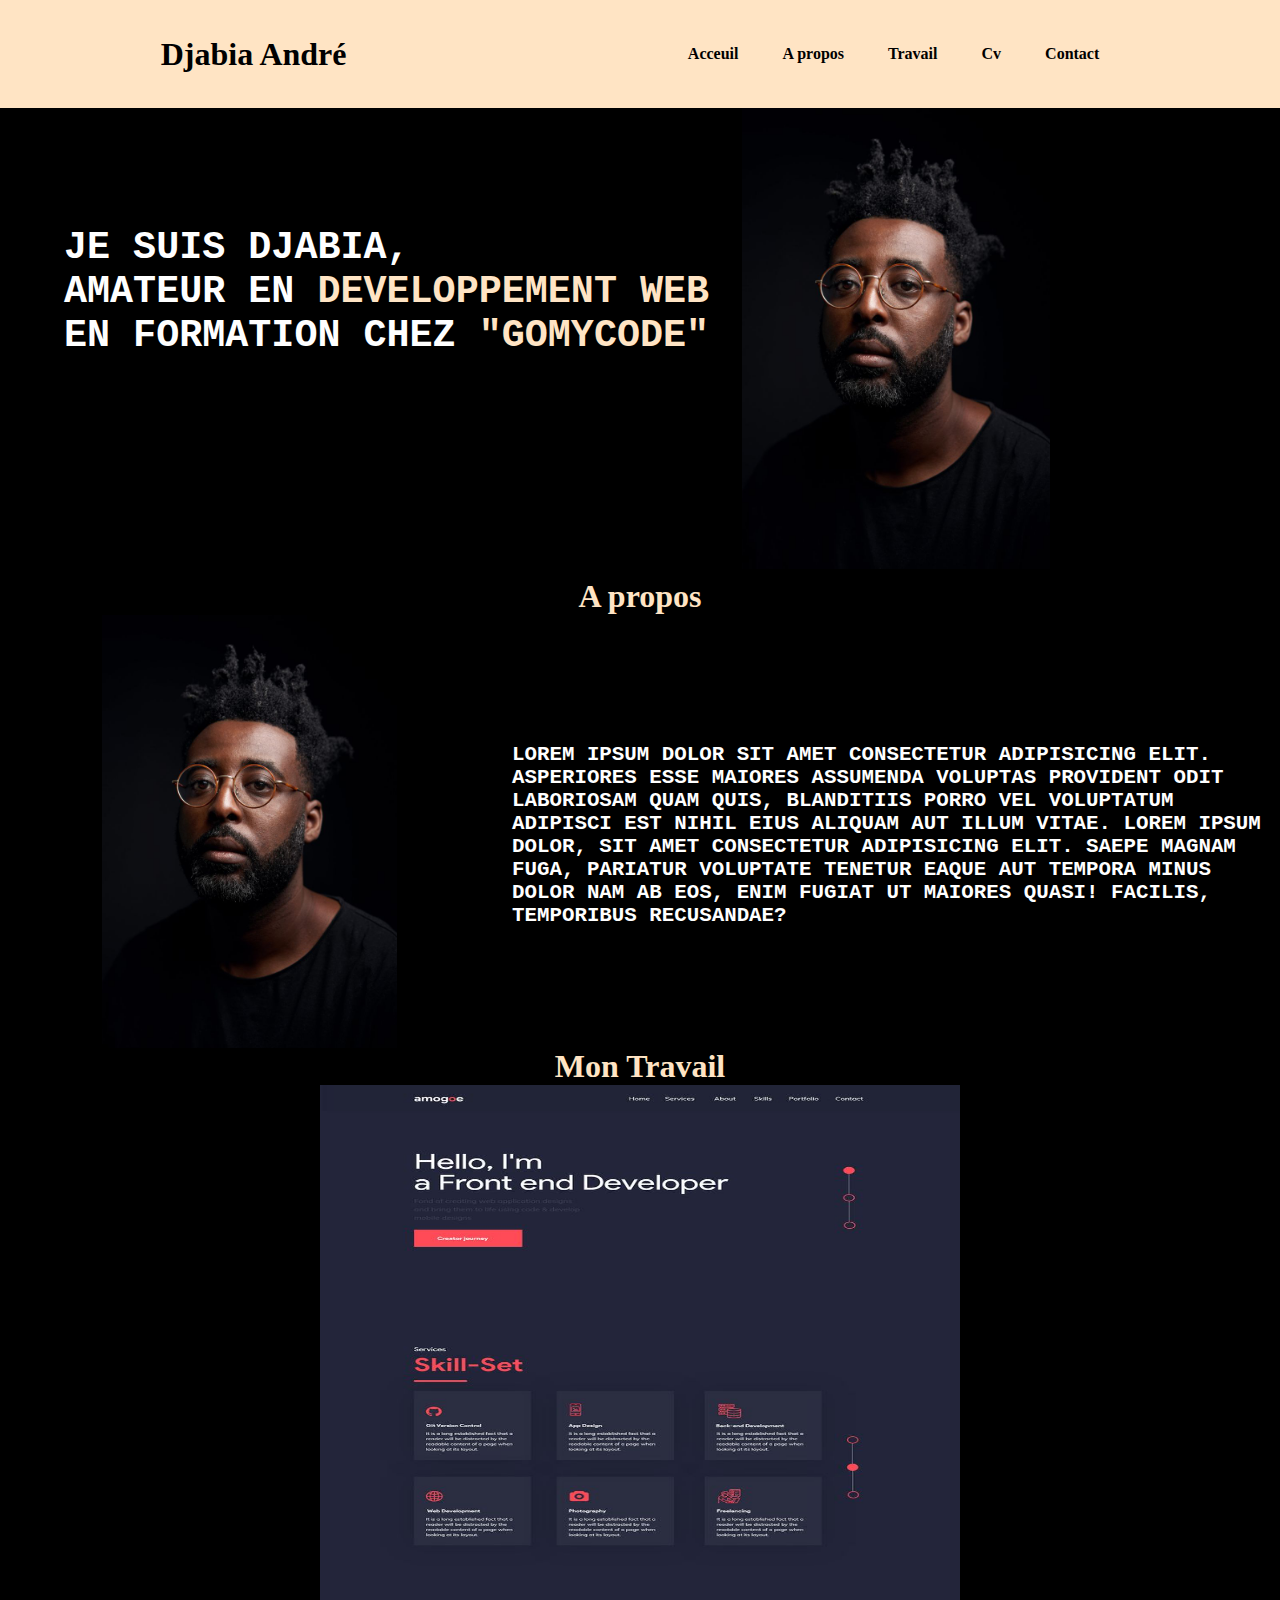
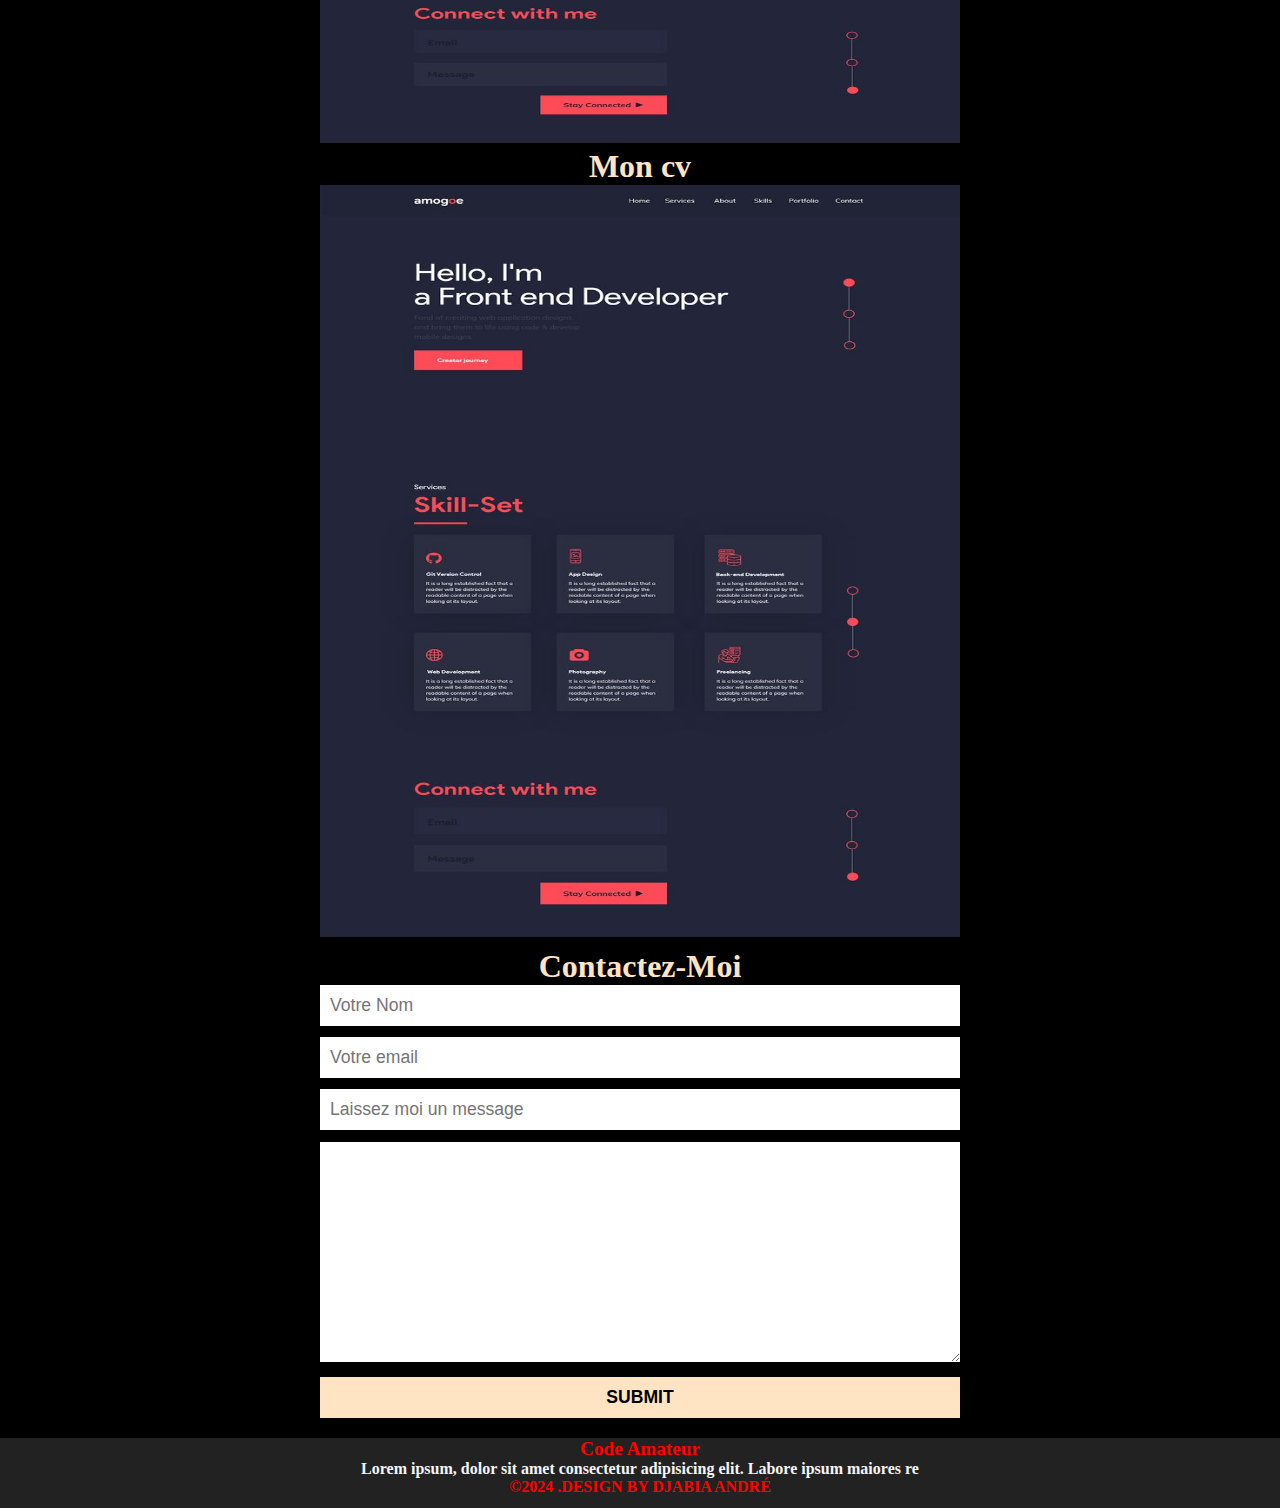
<file: indice.html>
<!DOCTYPE html>
<html lang="en">
<head>
    <meta charset="UTF-8">
    <meta name="viewport" content="width=device-width, initial-scale=1.0">
    <link rel="stylesheet" href="indice.css">
    <title>Portfolio Djabia André</title>
</head>
<body>
                <!-- ma barre de navigation -->
            <section>
                <div class="nav">
                    <h2 class="logo">Djabia André</h2>
                        <ul>
                            <li><a href="#">Acceuil</a></li>
                            <li><a href="#">A propos</a></li>
                            <li><a href="#">Travail</a></li>
                            <li><a href="#">Cv</a></li>
                            <li><a href="#">Contact</a></li>
                        </ul>
                
            </section>
                <!-- mes articles -->               
        <section class="img">
            <img src="./images/Sean Tucker Photography.jpeg" alt="Image2">
            <h3>Je suis Djabia, <br>amateur en <span>developpement web</span><br>En formation chez <span>"GomyCode"</span></h3>
        </section>

        <section class="propos">
            <h2>A propos</h2>
            <img src="/images/Sean Tucker Photography.jpeg" alt="">
           <p class="txt">Lorem ipsum dolor sit amet consectetur adipisicing elit. Asperiores esse maiores assumenda voluptas provident odit laboriosam quam quis, blanditiis porro vel voluptatum adipisci est nihil eius aliquam aut illum vitae.
            Lorem ipsum dolor, sit amet consectetur adipisicing elit. Saepe magnam fuga, pariatur voluptate tenetur eaque aut tempora minus dolor nam ab eos, enim fugiat ut maiores quasi! Facilis, temporibus recusandae?</p>
        </section>

        <section class="travail">
            <h2>Mon Travail</h2>
            <img src="/images/Developer Portfolio Design.jpeg" alt="" srcset="">
            <!-- <div class="pict">
                <img src="/images/télécharger (2).jpeg" alt="" srcset="">
            </div> -->
        </section>
        <section class="cv">
            <h2>Mon cv</h2>
            <img src="/images/Developer Portfolio Design.jpeg" alt="" srcset="">
            <audio src="/"></audio>
        </section>
        
          <!-- mon formulaire  -->
        <section class="contact">
            <div class="contact-form">
                <h2>Contactez-<span>Moi</span></h2>
                <form action="">
                    <input type="text" placeholder="Votre Nom" required>
                    <input type="email"placeholder="Votre email" required>
                    <input type="" placeholder="Laissez moi un message">
                    <textarea name="" id="" cols="30" rows="10" placeholder="Votre message" required>

                    </textarea>
                    <input type="submit" name="" value="submit" class="btn">
                </form>
            </div>
        </section>

            <!-- pied de la page -->
        <footer>
                <div class="foot">
                    <h3>Code Amateur</h3>
                    <p>Lorem ipsum, dolor sit amet consectetur adipisicing elit. Labore ipsum maiores re</p>
                </div>
                <div class="foot-bott">
                    <p> &copy;2024 .Design by Djabia André  </p>
                </div>
        </footer>

</body>
</html>
</file>
<file: indice.css>
*{
    padding: 0;
    margin: 0;
    box-sizing: border-box; 
    background-color:;
  
}

/* Ma barre de navigation */
.logo{
  font-size: 2rem;
  color: black;
  font-weight: bolder;
}
 .nav{
    height: 12vh;
    width: 100%;
    display: flex;
    align-items: center;
    justify-content: space-around;
     background-color: bisque;
}
.nav ul li{
  list-style-type: none;
  display: inline;
}
.nav ul li a{
  text-decoration: none;
  padding: 0 20px;
  color: black;
  font-weight: bold;
}
.nav ul li a:hover{
  color: whitesmoke;
}
/* la photo  disposé plus  le texte */
.img{
  background-color:black;
  max-width: 100%;
  width: 1200vw;
  position: relative;
  margin: auto;
  height: 470px;
}
.img img{
  position: absolute;
  left: 58%;
  width: 24%;
}
.img h3{
  font-size:2.4rem;
  text-transform:uppercase;
  position: absolute;
  left: 5%;
  top: 25%;
  color:white;
  font-family:'Courier New', Courier, monospace;
}

/* mes span et mes paragraphes  mes h2*/
span{
  color: bisque;
  font-weight: bold;
}
p{
    color: whitesmoke;
    font-weight: 900;
    
}
h2{
  font-size: 2rem;
  color: bisque;
  font-weight: bolder;
  text-align: center;
  
}

/* Ma section a propos */

.propos {
  background-color: black;
  max-width: 100%;
  width: 1200vw;
  position: relative;
  margin: auto;
  height: 470px;
}
.propos img{
  position: absolute;
  left: 8%;
  width: 23%;
}
.propos .txt{
  font-size: 1.3rem;
  text-transform:uppercase;
  position: absolute;
  top: 35%;
  margin-left:40% ;
  color:white;
  font-family:'Courier New', Courier, monospace;
}

/* Ma section mon travail */
.travail{
  background-color: black;
  max-width: 100%;
  width: 1200vw;
  position: relative;
  margin: auto;
  height: 700px;
  text-align: center;
}
.travail img{
  width: 50%;
  height: 94%;
}
/* .travail .pict img{
} */

/* Ma section Cv */
.cv{
  background-color: black;
  max-width: 100%;
  width: 1200vw;
  position: relative;
  margin: auto;
  height: 800px;
  text-align: center;
}
.cv img{
  width: 50%;
  height: 94%;
  border-radius: 20px auto red;
}

/* Ma section contact */

.contact{
  background-color: black;
  max-width: 100%;
  width: 1200vw;
  position: relative;
  margin: auto;
  height: 490px;
  text-align:center;
}

.contact-form form{
  position: relative;
} 

.contact-form form input,
form textarea{
  width: 50%;
  padding: 10px;
  border: none;
  background:;
  font-size: 1.1rem;
  margin-bottom: 0.7rem;
}
.contact-form .btn{
  font-weight: bolder;
  text-transform: uppercase;
}
.btn{
  color: black;
  background-color: bisque;
}
/* Ma section pied de page */

footer{
  background-color: rgb(34, 34, 34);
  width: 100%;
  height: 70px;
  text-align: center;
}
.foot h3{
  color: red;
  font-size: 1.2rem;
}
.foot-bott p{
  text-transform: uppercase;
  font-weight: 800;
  color:red;
  margin-left: %;
}
</file>
